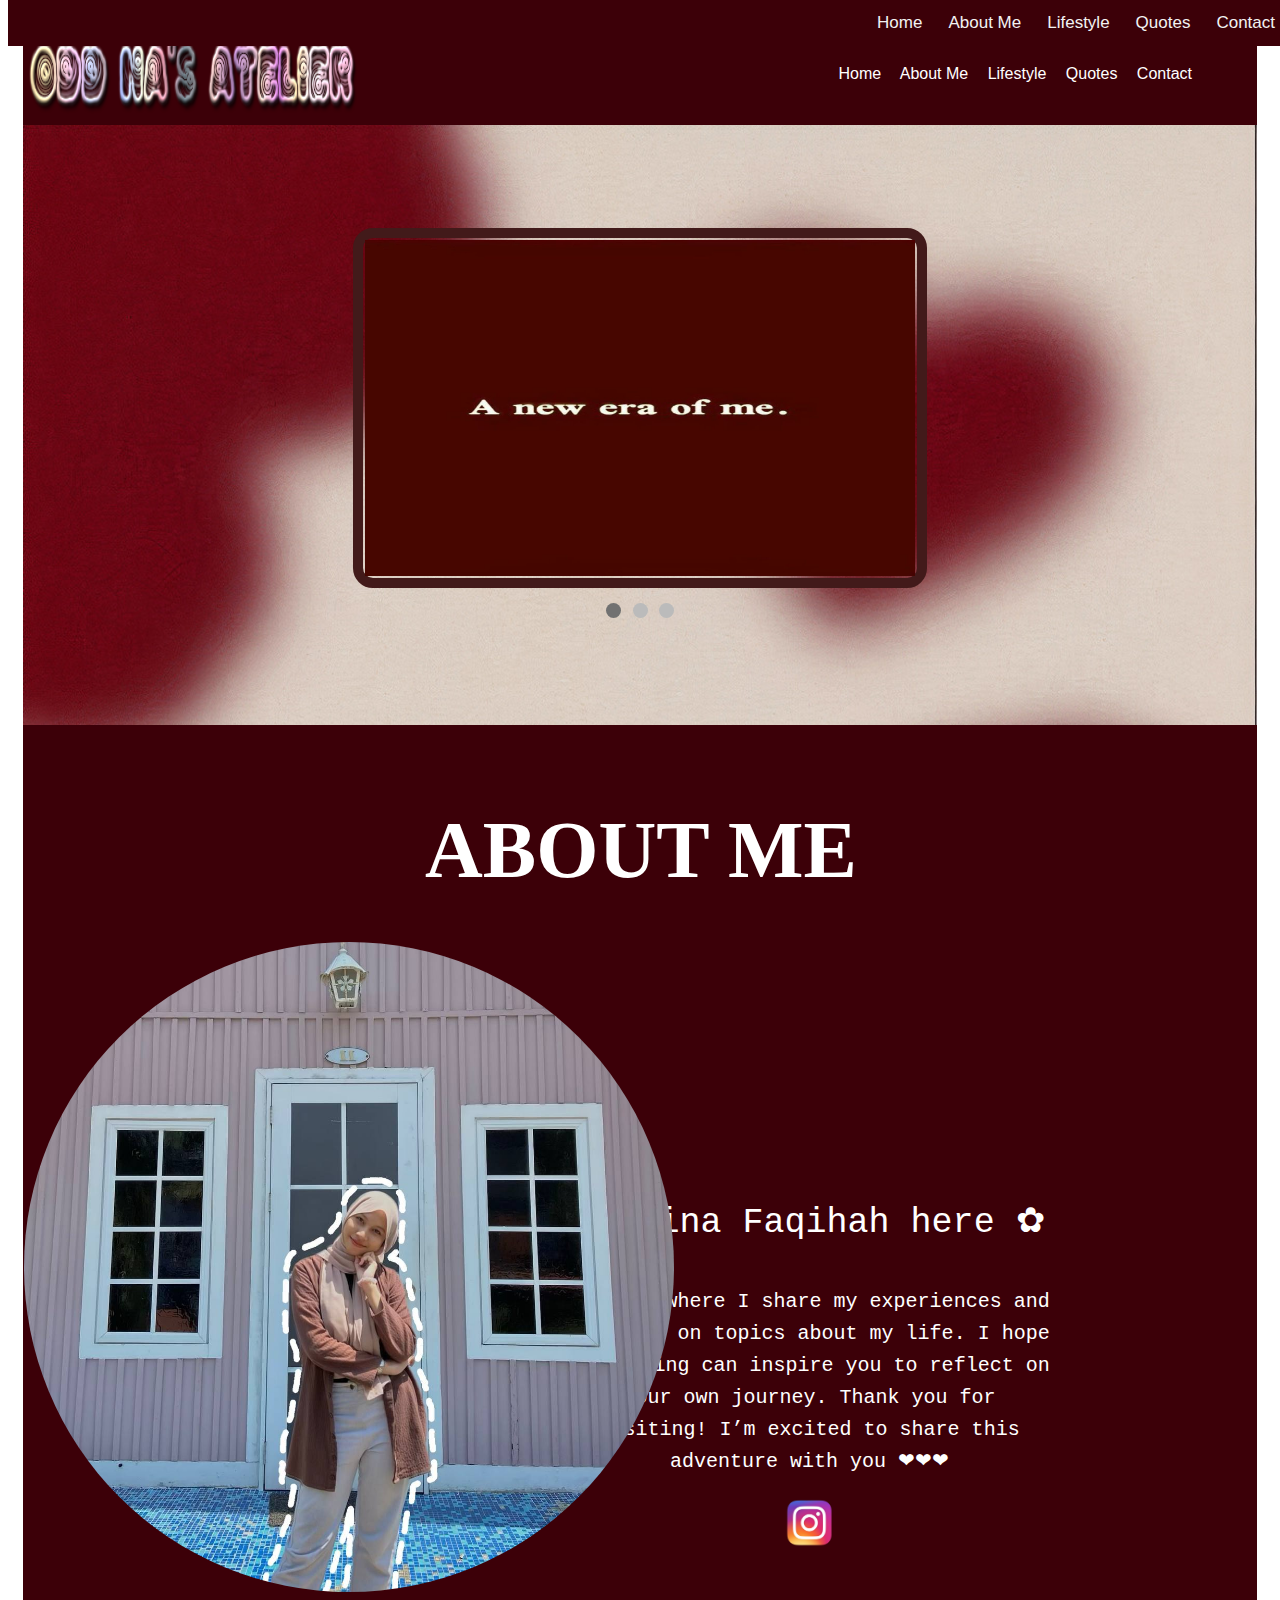
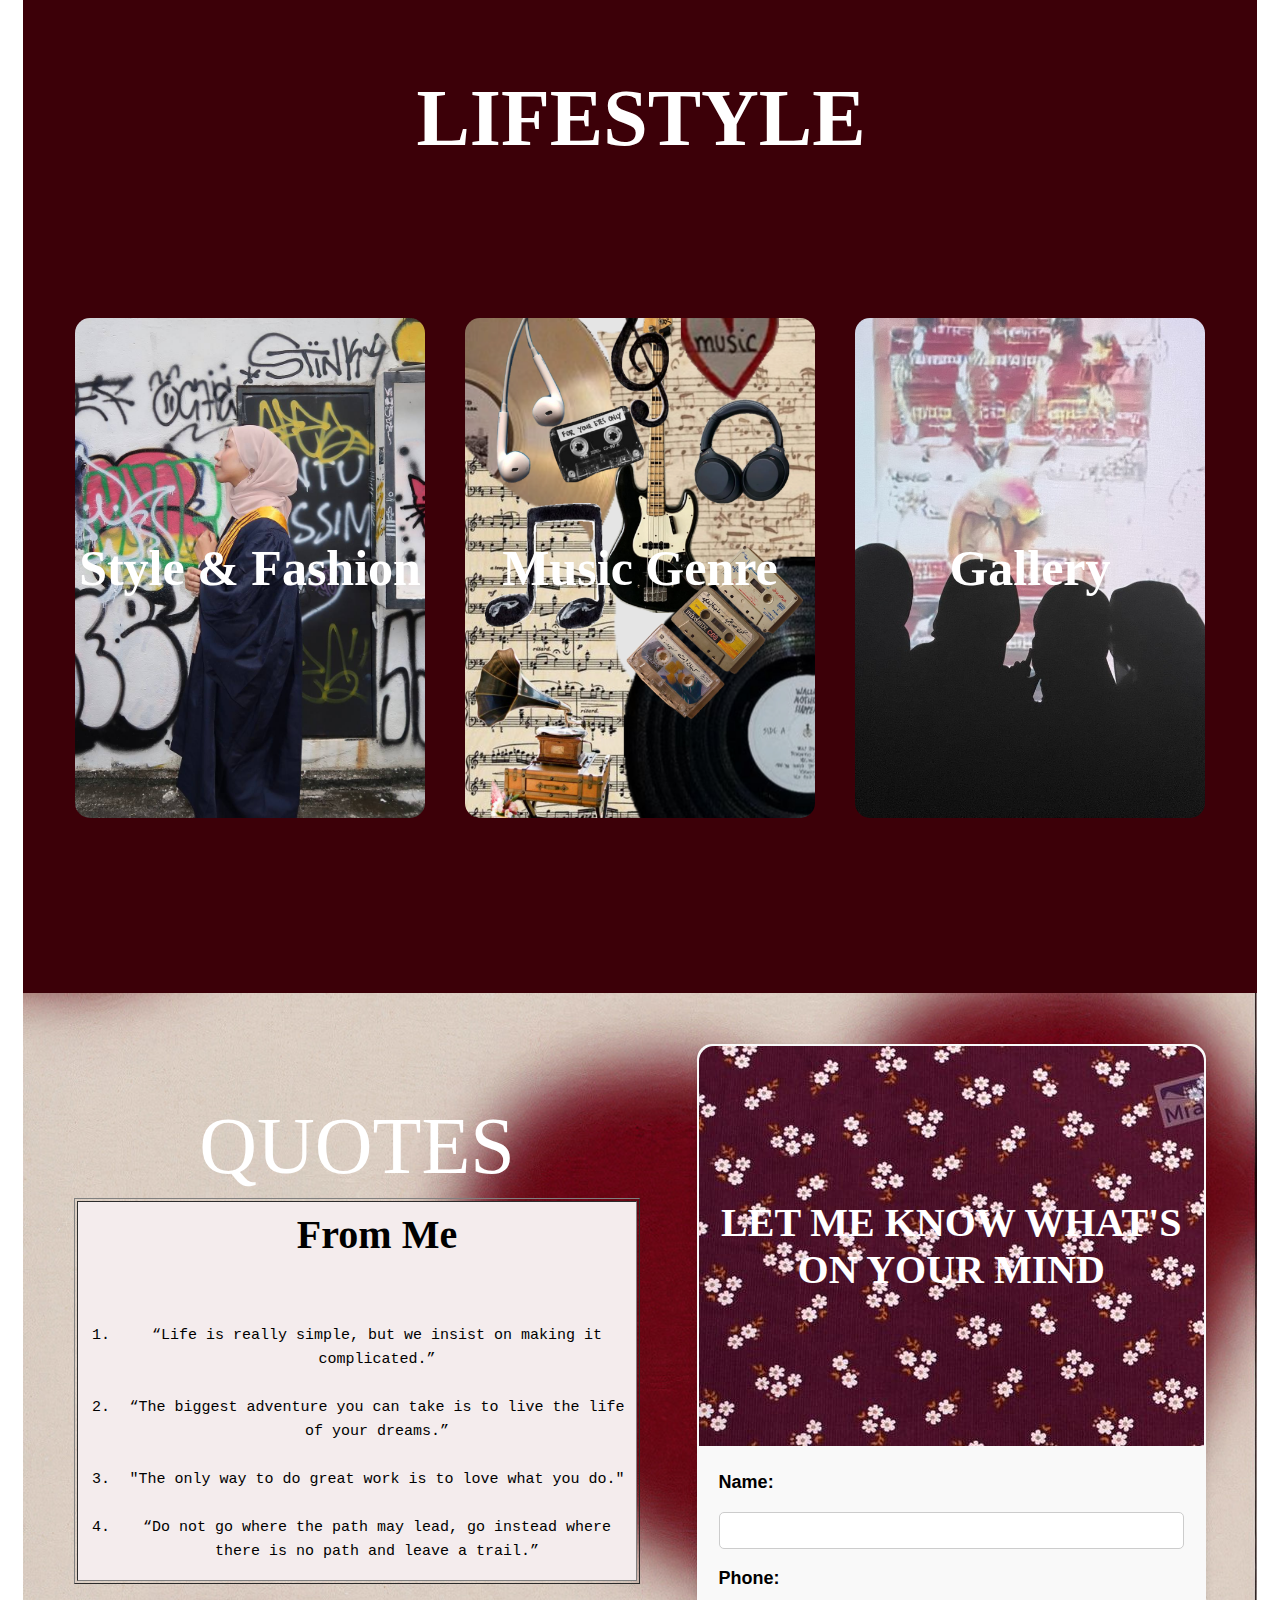
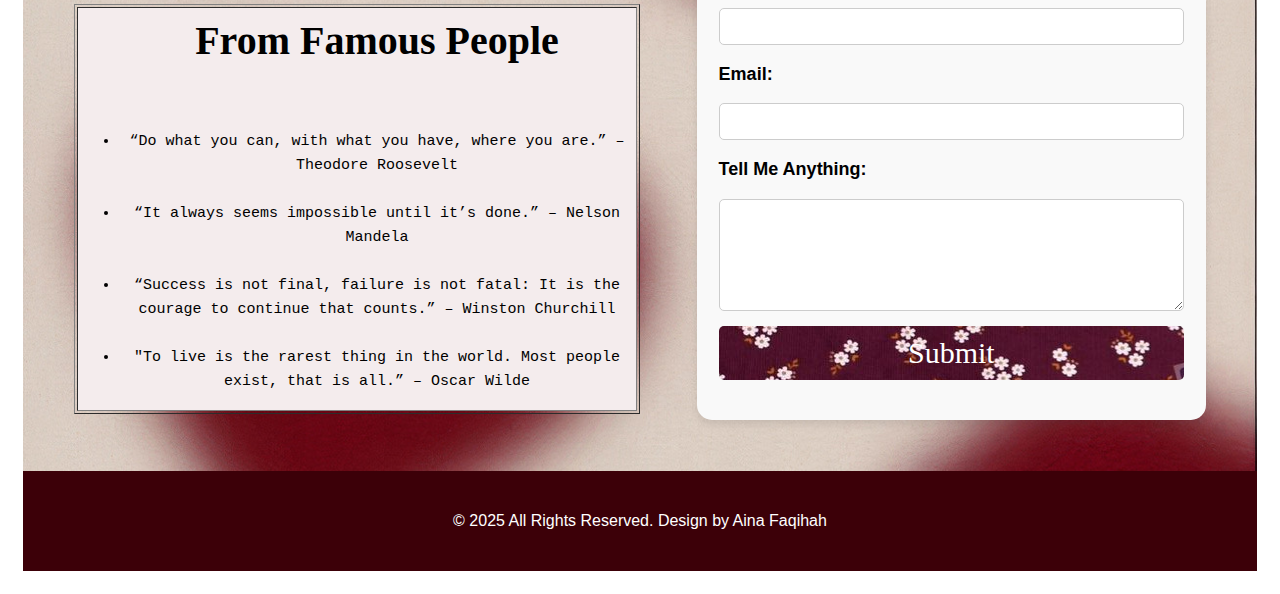
<file: index.html>
<html>
	<head>
		<title>Odd Na's Atelier</title>
		<link rel="stylesheet" href="style.css">
		</head>
	
	<body>
	
		<div id="navbar">
			<a href="#contact">Contact</a>
			<a href="#quotes">Quotes</a>
			<a href="#lifestyle">Lifestyle</a>
			<a href="#aboutme">About Me</a>
			<a href="#home">Home</a>
		</div>


		<div style="padding:15px 15px ;font-size:30px">
	
		<table  align="center" width="100%" style="border-collapse:collapse;">
		
		
		
			<tr height="100" bgcolor="#3c0008">
			
			  
				<td align="center">
				<div class="logo">
				<a href="index.html"><img src="gif/logoname.gif" alt="Logo" align="left" style="width:45%; height:100px;">
				</div>
				</td>
				
			
				<td align="right" style="padding-right: 50px;">
                <a href="#home" style="text-decoration:none; color:white; margin-right: 15px;">Home</a>
                <a href="#aboutme"style="text-decoration:none; color:white; margin-right: 15px;">About Me</a>
                <a href="#lifestyle" style="text-decoration:none; color:white; margin-right: 15px;">Lifestyle</a>
                <a href="#quotes" style="text-decoration:none; color:white; margin-right: 15px;">Quotes</a>
				<a href="#contact" style="text-decoration:none; color:white; margin-right: 15px;">Contact</a>

				</td>
			</tr>
			
			
			
			
			
			
			<tr id="home" height="600" style="font-family: Monospace; color: white; background-image: url('picture/index/bg.jpg'); background-size: cover; background-position: align=center; width= 100%">
				<td colspan="7">

				
				
				<h2></h2>

				<div class="slideshow-container">

				<div class="mySlides fade">
				  <div class="numbertext"></div>
				  <img src="picture/index/img1.jpg" style="width:100%">
				</div>

				<div class="mySlides fade">
				  <div class="numbertext"></div>
				  <img src="picture/index/img2.jpg" style="width:100%">
				</div>

				<div class="mySlides fade">
				  <div class="numbertext"></div>
				  <img src="picture/index/img3.jpg" style="width:100%">
				</div>

				</div>
				<br>

				<div style="text-align:center">
				  <span class="dot"></span> 
				  <span class="dot"></span> 
				  <span class="dot"></span> 
				</div>

				</td>
			</tr>
			
			
			
			
			
			
			<tr id="aboutme" height="600" bgcolor="#3c0008">
				<td colspan="7" style="position: relative;">
					<br></br>
					<div style="font-family: Fantasy; font-size: 80px; font-weight: bold; text-align: center; position: absolute; top: 80; width: 100%; color: white;">
						ABOUT ME 
					</div>
					<br></br>
					<br></br>
					<br></br>
					<br></br>
					<br></br>
		
					<div class="shape-container circle">
						<img src="picture/index/me.jpg" alt="Circle" style="column; align-items: center;">
					</div>
					
	
					<table border="0" align="right" width="40%" style="column; align-items: center; margin-top: -400px; margin-right: 200px;">
						<tr height="100" align="center">
							<td>
							<p style="font-family: Monospace; font-size: 35px; line-height: 1.6; color: white;">
								Hi Aina Faqihah here ✿
							</p>
							<p style="font-family: Monospace; font-size: 20px; line-height: 1.6; color: white;">
								This is where I share my experiences and thoughts on topics about my life. 
								I hope my sharing can inspire you to reflect on your own journey. Thank you for visiting! I’m excited to share this adventure with you ❤❤❤

							</p>
								<a href="https://www.instagram.com/ainaahuzairi/">
                               <img src="picture/index/instagram.png" width="50" height="50" alt="Instagram" align="center">
                               </a>
						
							</td>
						</tr>
					</table>
					
					
					
					
					

			
			<tr id="lifestyle" bgcolor="#3c0008" style="height: 1000px; font-family: Fantasy; color: white;">
			  <td colspan="7" style="position: relative;">
				
				<div style=" font-size: 80px; font-weight: bold; text-align: center; position: absolute;
					top: 80px; width: 100%;">
					LIFESTYLE
				</div>

				
				<div style="display: flex; justify-content: center; gap: 40px; margin-top: 150px; font-family: Palatino; font-size: 40px; font-weight: bold; text-align: center;">
				
				  
				  <div id="style" class="card" style="width: 350px; height: 500px; border-radius:15px; background-image: url('picture/index/style.jpg'); background-size: cover;
					background-position: center; display: flex; justify content: center; align-items: center; transition: transform 0.3s, filter 0.3s;">
					<a href="style.html" style="text-decoration: none; color: white; font-size: 50px; text-align: center; display: block; width: 100%; height: 100%; line-height: 500px">Style & Fashion</a>
					
				  </div>

				  
				  <div id="music" class="card" style="width: 350px; height: 500px; border-radius:15px; background-image: url('picture/index/music.jpg'); background-size: cover;
					background-position: center; display: flex; justify content: center; align-items: center; transition: transform 0.3s, filter 0.3s;">
					<a href="music.html" style="text-decoration: none; color: white; font-size: 50px; text-align: center; display: block; width: 100%; height: 100%; line-height: 500px;">Music Genre</a>
				</div>

				 
				  <div id="gallery" class="card" style="width: 350px; height: 500px; border-radius:15px; background-image: url('picture/index/gallery.jpg'); background-size: cover;
					background-position: center; display: flex; justify content: center; align-items: center; transition: transform 0.3s, filter 0.3s;">
					<a href="gallery.html" style="text-decoration: none; color: white; font-size: 50px; text-align: center; display: block; width: 100%; height: 100%; line-height: 500px">Gallery</a>
					</div>
				</div>
			  </td>
			</tr>

			<!-- CSS Styles -->
			<style>
			  /* Hover Effect for Cards */
			  .card:hover {
				transform: scale(.9);
				filter: brightness(0.5); saturate(0); contrast (1.2); blur (20px);
			  }
			</style>


							
			
			
			
			
			
			<tr id="quotes" height="300" style="font-family: ; color: black; background-image: url('picture/index/bg.jpg'); background-size: cover; background-position: center;">
				<td colspan="7" style="position: relative;">
					
					
					<div style="display: flex; justify-content: space-between; align-items: flex-start; gap: 20px; margin: 50px;">

						
						<div style="width: 50%;">
						
						<table border="0" align="center" width="40%" style="margin-top: 50px;">
									<tr height="100" align="center" style="font-family: Fantasy; color: white; font-size: 80px;">
										<td>
										<p>QUOTES</p>
									
										</td>
									</tr>
								</table>
					

					
					<table border="1" width="100%" style="margin-bottom: 20px;">
						<tr height="130" align="center" bgcolor="#f4eced">
							<td>
								<ol style="font-family: Monospace; font-size: 15px; line-height: 1.6;">
									<h2 align="center" style="font-family: Fantasy; color: black; font-size: 40px;">From Me</h2>
									<br>
									<li>“Life is really simple, but we insist on making it complicated.”</li>
									<br>
									<li>“The biggest adventure you can take is to live the life of your dreams.”</li>
									<br>
									<li>"The only way to do great work is to love what you do."</li>
									<br>
									<li>“Do not go where the path may lead, go instead where there is no path and leave a trail.”</li>
								</ol>
							</td>
						</tr>
					</table>
					

						
						<table border="1" width="100%" style="margin-top: 20px;">
							<tr height="130" align="center" bgcolor="#f4eced">
								<td>
									<ul style="font-family: Monospace; font-size: 15px; line-height: 1.6;">
										<h2 align="center" style="font-family: Fantasy; color: black; font-size: 40px;">From Famous People</h2>
										<br>
										<li>“Do what you can, with what you have, where you are.” – Theodore Roosevelt</li>
										<br>
										<li>“It always seems impossible until it’s done.” – Nelson Mandela</li>
										<br>
										<li>“Success is not final, failure is not fatal: It is the courage to continue that counts.” – Winston Churchill</li>
										<br>
										<li>"To live is the rarest thing in the world. Most people exist, that is all.” – Oscar Wilde</li>
									</ul>
								</td>
							</tr>
						</table>
					</div>
					

					
					<div style="width: 45%;">

						<table border="0" align="center" width="100%" style="background-color: #f9f9f9; border-radius: 15px; box-shadow: 0px 4px 8px rgba(0, 0, 0, 0.1);">
							<tr id="contact" height="400" style="font-family: Fantasy; color: black;" align="center">
								<td colspan="7" style="font-size: 40px; font-weight: bold; padding: 20px; background-image: url('picture/index/bg2.jpg'); color: white; border-top-left-radius: 15px; border-top-right-radius: 15px;">
									LET ME KNOW WHAT'S ON YOUR MIND
								</td>
							</tr>
							<tr>
								<td colspan="7" style="font-family: Arial; font-size: 18px; font-weight: normal; padding: 20px; line-height: 1.6;">
									<form name="form1" method="post" action="mailto:ainaahzri@gmail.com" style="display: flex; flex-direction: column; gap: 15px;">

										
										<label style="font-weight: bold;">Name:</label>
										<input type="text" size="25" name="name" style="padding: 10px; border: 1px solid #ccc; border-radius: 5px; width: 100%;">

										
										<label style="font-weight: bold;">Phone:</label>
										<input type="text" size="25" name="title" style="padding: 10px; border: 1px solid #ccc; border-radius: 5px; width: 100%;">

										
										<label style="font-weight: bold;">Email:</label>
										<input type="text" size="25" name="title" style="padding: 10px; border: 1px solid #ccc; border-radius: 5px; width: 100%;">

										
										<label style="font-weight: bold;">Tell Me Anything:</label>
										<textarea cols="50" rows="6" name="Address" style="padding: 10px; border: 1px solid #ccc; border-radius: 5px; width: 100%;"></textarea>

										
										<button type="submit" style="font-family: Fantasy; padding: 10px 20px; background-image: url('picture/index/bg2.jpg'); color: white; border: none; border-radius: 5px; font-size: 30px; cursor: pointer;">
											Submit
										</button>
									</form>
								</td>
						  </tr>
						  </table>
					      </div>
			          </td>
                   </tr>

				
					
		

			
						<tr height="100" bgcolor="#3c0008" style="font-family: ; color: white" align="center;">
						<td colspan="7" align="center">© 2025 All Rights Reserved. Design by Aina Faqihah </td>
						</tr>
						
			
			
			
			
	
			<script>
			let slideIndex = 0;
			showSlides();

			function showSlides() {
			  let i;
			  let slides = document.getElementsByClassName("mySlides");
			  let dots = document.getElementsByClassName("dot");
			  for (i = 0; i < slides.length; i++) {
				slides[i].style.display = "none";  
			  }
			  slideIndex++;
			  if (slideIndex > slides.length) {slideIndex = 1}    
			  for (i = 0; i < dots.length; i++) {
				dots[i].className = dots[i].className.replace(" active", "");
			  }
			  slides[slideIndex-1].style.display = "block";  
			  dots[slideIndex-1].className += " active";
			  setTimeout(showSlides, 2000); // Change image every 2 seconds
			}
			</script>
			
			
			
			<script>
			// When the user scrolls down 20px from the top of the document, slide down the navbar
			window.onscroll = function() {scrollFunction()};

			function scrollFunction() {
			  if (document.body.scrollTop > 20 || document.documentElement.scrollTop > 20) {
				document.getElementById("navbar").style.top = "0";
			  } else {
				document.getElementById("navbar").style.top = "-50px";
			  }
			}
			</script>
		
	</body>
	
</html>
</file>
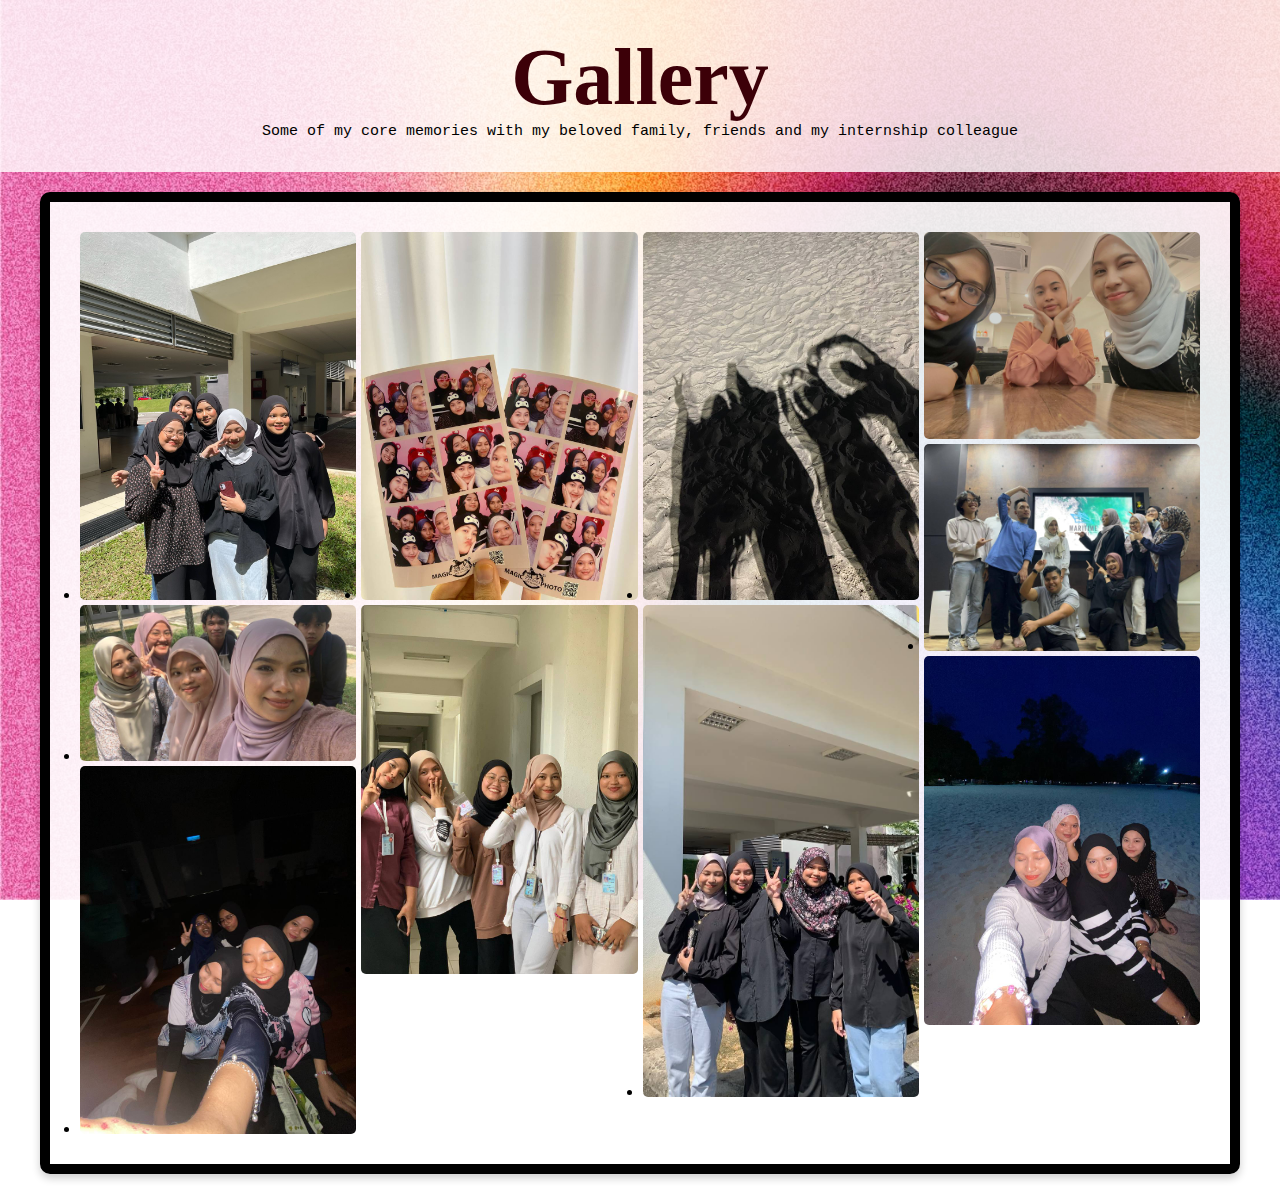
<file: gallery.html>
<html>
  <head>
  <link rel="stylesheet" href="gallery-style.css" type="text/css">
    <title>Gallery</title>
		

    <style>
      * {
        box-sizing: border-box;
        margin: 0;
        padding: 0;
      }

      body {
        font-family: Arial, sans-serif;
        background-image: url("picture/gallery/bg4.jpg");
        background-size: cover;
        background-attachment: fixed;
      }

      .header {
        text-align: center;
        padding: 32px;
        background-color: rgba(255, 255, 255, 0.8);
      }

      .gallery-container {
        margin: 20px auto;
        max-width: 1200px; 
        padding: 20px;
        border: 10px solid #000;
        border-radius: 10px; 
        background-color: rgba(255, 255, 255, 0.9); 
        box-shadow: 0 4px 8px rgba(0, 0, 0, 0.2); 
      }

      .gallery {
        column-count: 4; 
        column-gap: 5px; 
        padding: 10px;
      }

      .gallery img {
        width: 100%;
        margin-bottom: 5px; 
        border-radius: 5px;
        display: block;
      }

      @media (max-width: 800px) {
        .gallery {
          column-count: 3;
        }
      }

      @media (max-width: 600px) {
        .gallery {
          column-count: 2;
        }
      }

      @media (max-width: 400px) {
        .gallery {
          column-count: 1;
        }
      }
    </style>
  </head>
  <body>
    <div class="header">
      <h1 style="font-family: Fantasy; font-size: 80px; color: #3c0008; font-weight: bold;">Gallery</h1>
	  

      <p style="font-family: Monospace; font-size: 15px;">Some of my core memories with my beloved family, friends and my internship colleague</p>
    </div>

	
	
	<div class="gallery-container">
      <div class="gallery">
	
						  
							  <ul>
								  <li><a href="#img_1"><img src="picture/gallery/pic1.jpg"></a></li>
									<li><a href="#img_2"><img src="picture/gallery/pic2.jpg"></a></li>
									<li><a href="#img_3"><img src="picture/gallery/pic3.jpg"></a></li>
									<li><a href="#img_4"><img src="picture/gallery/pic4.jpg"></a></li>
									<li><a href="#img_5"><img src="picture/gallery/pic5.jpg"></a></li>
									<li><a href="#img_6"><img src="picture/gallery/pic6.jpg"></a></li>
									<li><a href="#img_7"><img src="picture/gallery/pic7.jpg"></a></li>
									<li><a href="#img_8"><img src="picture/gallery/pic8.jpg"></a></li>
									<li><a href="#img_9"><img src="picture/gallery/pic9.jpg"></a></li>
									<li><a href="#img_10"><img src="picture/gallery/pic10.jpg"></a></li>
								
					
								</ul>
								<a href="#_1" class="lightbox trans" id="img_1"><img src="picture/gallery/pic1.jpg"></a>
								<a href="#_2" class="lightbox trans" id="img_2"><img src="picture/gallery/pic2.jpg"></a>
								<a href="#_3" class="lightbox trans" id="img_3"><img src="picture/gallery/pic3.jpg"></a>
								<a href="#_4" class="lightbox trans" id="img_4"><img src="picture/gallery/pic4.jpg"></a>
								<a href="#_5" class="lightbox trans" id="img_5"><img src="picture/gallery/pic5.jpg"></a>
								<a href="#_6" class="lightbox trans" id="img_6"><img src="picture/gallery/pic6.jpg"></a>
								<a href="#_7" class="lightbox trans" id="img_7"><img src="picture/gallery/pic7.jpg"></a>
								<a href="#_8" class="lightbox trans" id="img_8"><img src="picture/gallery/pic8.jpg"></a>
								<a href="#_9" class="lightbox trans" id="img_9"><img src="picture/gallery/pic9.jpg"></a>
								<a href="#_10" class="lightbox trans" id="img_10"><img src="picture/gallery/pic10.jpg"></a>
								
							
						
	</div>
    </div>
	
  </body>
</html>
</file>
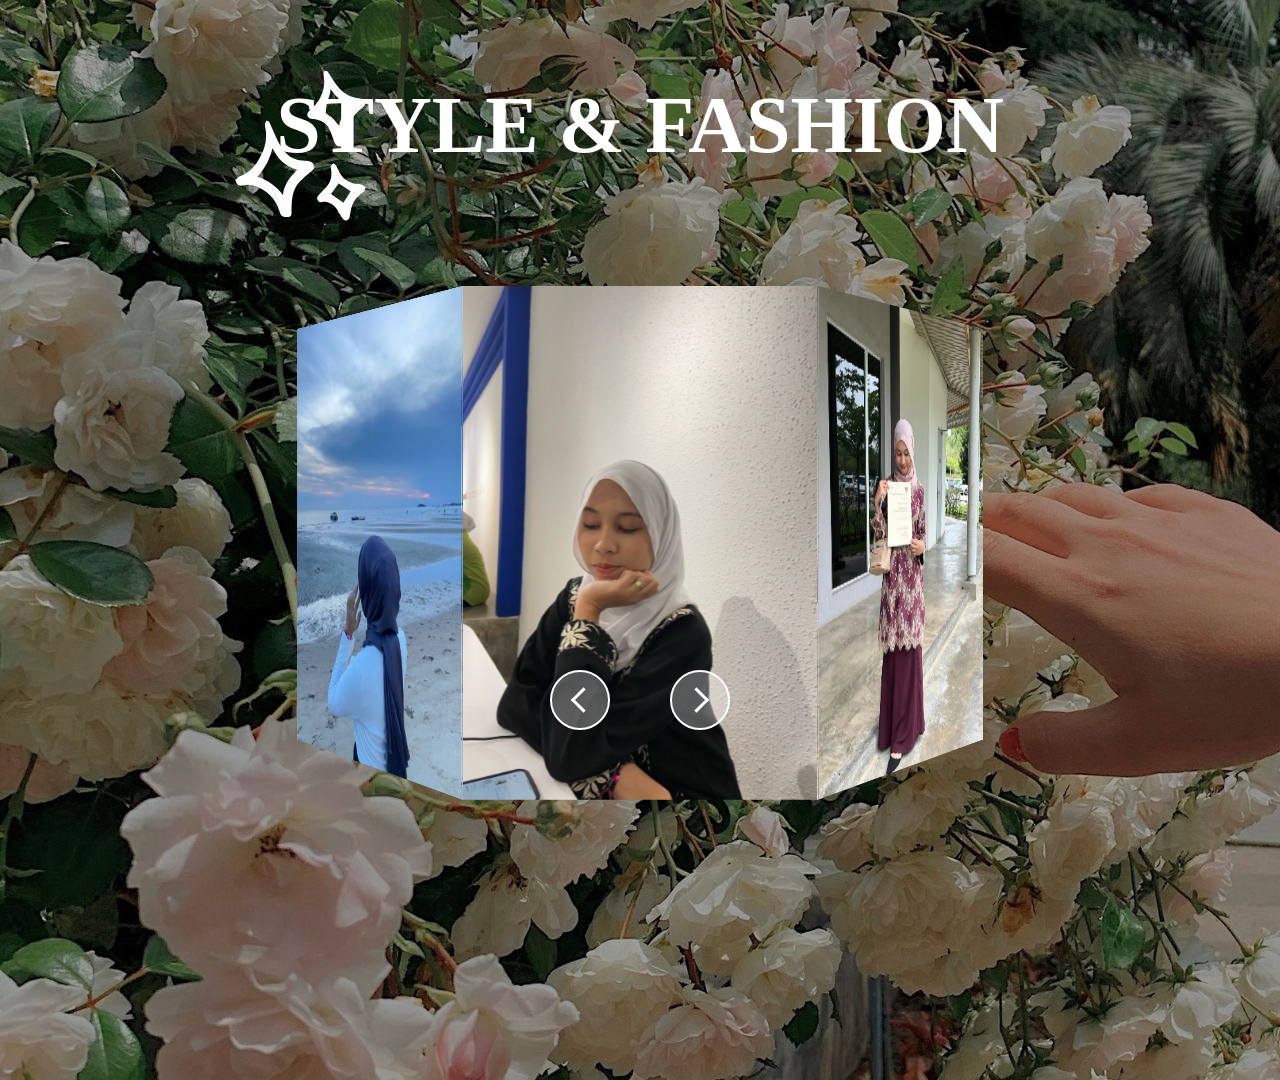
<file: style.html>
<html>
  <head>
    <meta charset="UTF-8">
    <meta name="viewport" content="width=device-width, initial-scale=1.0">
    <title>My Style</title>
	
  </head>
 

  <style> 
  
    * {
      margin: 0;
      padding: 0;
      box-sizing: border-box;
    }

    body {
      display: flex;
      justify-content: center;
      align-items: center;
      min-height: 120vh;
      background-image: url("picture/style/bg3.jpg");
      background-size: cover;
    }

    .container {
      display: flex;
      flex-direction: column;
      align-items: center;
    }

    .box {
      position: relative;
      width: 250px;
      height: 300px;
      transform-style: preserve-3d;
      transition: 1.5s;
      transform: perspective(1000px) rotateY(0deg);
    }

    .box span {
      position: absolute;
      top: 0;
      left: 0;
      width: 100%;
      height: 100%;
      transform-origin: center;
      transform-style: preserve-3d;
      transform: rotateY(calc(var(--i) * 45deg)) translateZ(300px);
    }

    .box span img {
      position: absolute;
      top: 0;
      left: 0;
      width: 100%;
      height: 120%;
      object-fit: cover;
      user-select: none;
    }

    .btns {
      position: relative;
      margin-top: 20px;
      display: flex;
      gap: 60px;
    }

    .btns .btn {
      position: relative;
      width: 60px;
      height: 60px;
      border: 2px solid #fff;
      border-radius: 50%;
      display: flex;
      justify-content: center;
      align-items: center;
      cursor: pointer;
      background-color: rgba(255, 255, 255, 0.3);
      transition: background-color 0.3s ease;
    }

    .btns .btn:hover {
      background-color: rgba(255, 255, 255, 0.6);
    }

    .btns .btn:active {
      background-color: #fff;
    }

    .btns .btn::before {
      content: '';
      position: absolute;
      width: 15px;
      height: 15px;
      border-top: 3px solid #fff;
      border-right: 3px solid #fff;
      transform: rotate(45deg) translate(-2.5px, 2.5px);
    }

    .btns .btn.prev::before {
      transform: rotate(225deg) translate(-2.5px, 2.5px);
    }
  </style>

  <body>
  
  <div style=" font-size: 80px; color: white; font-weight: bold; text-align: center; position: absolute;
  top: 80px; width: 100%;">STYLE & FASHION</div>
  
    <div class="container">
      <div class="box">
        <span style="--i:1;"><img src="picture/style/img1.jpg" alt="1"></span>
        <span style="--i:2;"><img src="picture/style/img2.jpg" alt="2"></span>
        <span style="--i:3;"><img src="picture/style/img3.jpg" alt="3"></span>
        <span style="--i:4;"><img src="picture/style/img4.jpg" alt="4"></span>
        <span style="--i:5;"><img src="picture/style/img5.jpg" alt="5"></span>
        <span style="--i:6;"><img src="picture/style/img6.jpg" alt="6"></span>
        <span style="--i:7;"><img src="picture/style/img7.jpg" alt="7"></span>
        <span style="--i:8;"><img src="picture/style/img8.jpg" alt="8"></span>
		
      </div>
      <div class="btns">
        <div class="btn prev"></div>
        <div class="btn next"></div>
      </div>
    </div>

    <script>
      const prev = document.querySelector('.prev');
      const next = document.querySelector('.next');
      const box = document.querySelector('.box');

      let degrees = 0;

      prev.addEventListener('click', () => {
        degrees += 45;
        box.style.transform = `perspective(1000px) rotateY(${degrees}deg)`;
      });

      next.addEventListener('click', () => {
        degrees -= 45;
        box.style.transform = `perspective(1000px) rotateY(${degrees}deg)`;
      });
    </script>
  </body>
</html>
</file>
<file: style.css>
html {
  scroll-behavior: smooth;
  <meta name="viewport" content="width=device-width, initial-scale=1">
}

/*------------------------------------------image slider-----------------------------------------------------------*/
<style>
* {box-sizing: border-box;}
body {font-family: Verdana, sans-serif;}
.mySlides {display: none;}
img {vertical-align: middle;}

/* Slideshow container */
.slideshow-container {
  max-width: 550px;
  position: relative;
  margin: auto;
  border: 10px solid #421a1a; 
  padding: 2px; 
  border-radius: 20px; 
}

.dot {
  height: 15px;
  width: 15px;
  margin: 0 2px;
  background-color: #bbb;
  border-radius: 50%;
  display: inline-block;
  transition: background-color 0.6s ease;
}

.active {
  background-color: #717171;
}

.fade {
  animation-name: fade;
  animation-duration: 1.5s;
}

@keyframes fade {
  from {opacity: .4} 
  to {opacity: 1}
}

@media only screen and (max-width: 300px) {
  .text {font-size: 11px}
}
</style>

/*---------------------------------------------navigation slide bar-----------------------------------------------------------*/
<style>
body {
  margin: 0;
  background-color: #f1f1f1;
  font-family: Arial, Helvetica, sans-serif;
}

#navbar {
  background-color: #3c0008;
  position: fixed;
  top: 0;
  width: 100%;
  display: block;
  transition: top 0.3s;
  z-index: 1000;
}

#navbar a {
  float: right;
  display: block;
  color: #f2f2f2;
  padding: 13px;
  text-decoration: none;
  font-size: 17px;
}

#navbar a:hover {
  background-color: #ddd;
}
</style>



/*---------------------------------------------image circle-----------------------------------------------------------*/
<style>
        body {
            display: flex;
            gap: 20px;
            margin: 20px;
        }

        .shape-container {
            position: relative;
            width: 650px;
            height: 650px;
            overflow: hidden; 
        }

        .shape-container img {
            width: 100%;
            height: 100%;
            object-fit: cover; 
        }

        /* Circle Shape */
        .circle {
            border-radius: 60%;
        }
       
            );
        }
    </style>
</file>
<file: gallery-style.css>
.container
{
  width: 100%;
  height: 100%;
}
.trans
{
  transition: all 1s ease;
  -moz-transition: all 1s ease;
  -ms-transition: all 1s ease;
  -o-transition: all 1s ease;
  -webkit-transition: all 1s ease;
}
.top
{
  display: flex;
  width: 58vw;
  height: 80vh;
  margin-top: 5vh;
  margin-left: -10;
  margin-right: 0;
  margin-bottom: 10vh;
}
.top ul
{
  list-style: none;
  width: 100%;
  height: 100%;
  z-index: 1;
  box-sizing: border-box;
}
.top ul li
{
  position: relative;
  float: left;
  width: 25%;
  height: 25%;
  overflow: hidden;
}

.top ul li::before
{
  position: absolute;
  top: 0;
  left: 0;
  width: 100%;
  height: 100%;
  background-color: #000;
  content: '';
  color: white;
  opacity: 0.4;
  text-align: center;
  box-sizing: border-box;
  pointer-events: none;
  transition: all 0.5s ease;
  -moz-transition: all 0.5s ease;
  -ms-transition: all 0.5s ease;
  -o-transition: all 0.5s ease;
  -webkit-transition: all 0.5s ease;
}
.top ul li:hover::before
{
  opacity: 0;
  background-color: rgba(0,0,0,0.90);
}
.top ul li img
{
  width: 100%;
  height: auto;
  overflow: hidden;
}
.lightbox
{
  position: fixed;
  width: 100%;
  height: 100%;
  text-align: center;
  top: 0;
  left: 0;
  background-color: rgba(0,0,0,0.75);
  z-index: 999;
  opacity: 0;
  pointer-events: none;
}
.lightbox img
{
  max-width: 30%;
  max-height: 80%;
  position: relative;
  top: -100%;
  /* Transition */
  transition: all 1s ease;
  -moz-transition: all 1s ease;
  -ms-transition: all 1s ease;
  -o-transition: all 1s ease;
  -webkit-transition: all 1s ease;
}
.lightbox:target
{
  outline: none;
  top: 0;
  opacity: 1;
  pointer-events: auto;
  transition: all 1.2s ease;
  -moz-transition: all 1.2s ease;
  -ms-transition: all 1.2s ease;
  -o-transition: all 1.2s ease;
  -webkit-transition: all 1.2s ease;
}
.lightbox:target img
{
  top: 0;
  top: 50%;
  transform: translateY(-50%);
  -moz-transform: translateY(-50%);
  -ms-transform: translateY(-50%);
  -o-transform: translateY(-50%);
  -webkit-transform: translateY(-50%);
}
</file>
